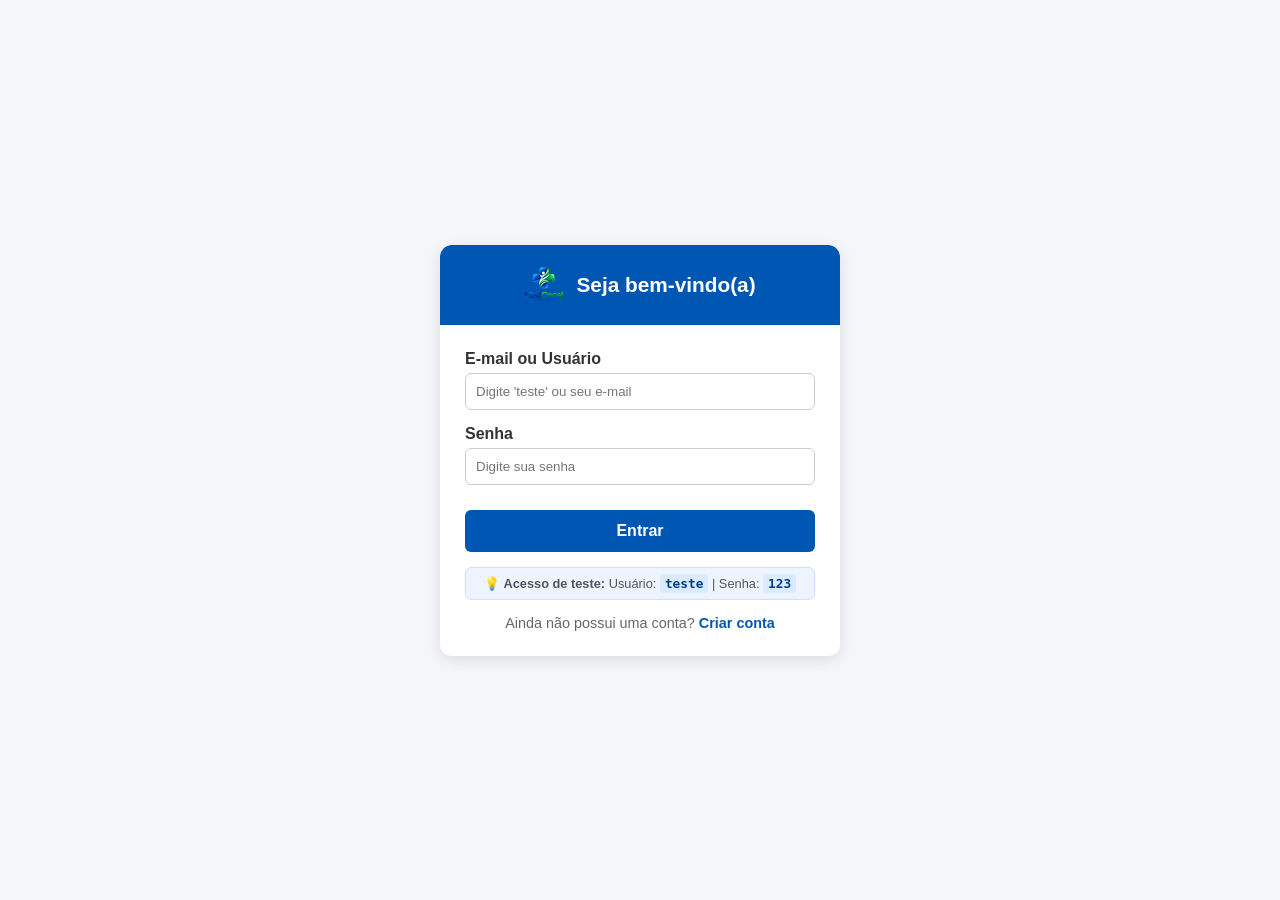
<file: index.html>
<!DOCTYPE html>
<html lang="pt-BR">
<head>
    <meta charset="UTF-8">
    <meta name="viewport" content="width=device-width, initial-scale=1.0">
    <title>Clínica MedCocal - Cadastro de Paciente</title>
    <link rel="stylesheet" href="style.css">
</head>
<body>
    <header>
    <a href="index.html" class="logo-link">
        <img src="logo-medcocal.png" alt="Clínica MedCocal" class="logo-img">
    </a>
    <nav>
        <a href="index.html">Pacientes</a>
        <a href="medicos.html">Médicos</a>
        <a href="servicos.html" class="active">Serviços</a>
        <a href="agendamentos.html">Agendamentos</a>
        <a href="#" onclick="fazerLogout()">Sair</a>
    </nav>
</header>

    <main class="container">
        <h2>Cadastro de Paciente</h2>
        <form id="formPaciente">
            <div class="form-group">
                <label for="nome">Nome Completo:</label>
                <input type="text" id="nome" required placeholder="Digite o nome completo">
            </div>

            <div class="form-group">
                <label for="email">E-mail:</label>
                <input type="email" id="email" required placeholder="exemplo@email.com">
            </div>

            <div class="form-group">
                <label for="senha">Senha:</label>
                <input type="password" id="senha" required placeholder="Digite sua senha">
            </div>

            <div class="form-group">
                <label for="telefone">Telefone:</label>
                <input type="tel" id="telefone" required placeholder="(00) 00000-0000">
            </div>

            <div class="form-group">
                <label for="cpf">CPF:</label>
                <input type="text" id="cpf" required placeholder="000.000.000-00">
            </div>

            <button type="submit" class="btn-submit">Cadastrar Paciente</button>
        </form>
    </main>

    <script src="script.js"></script>
</body>
</html>
</file>
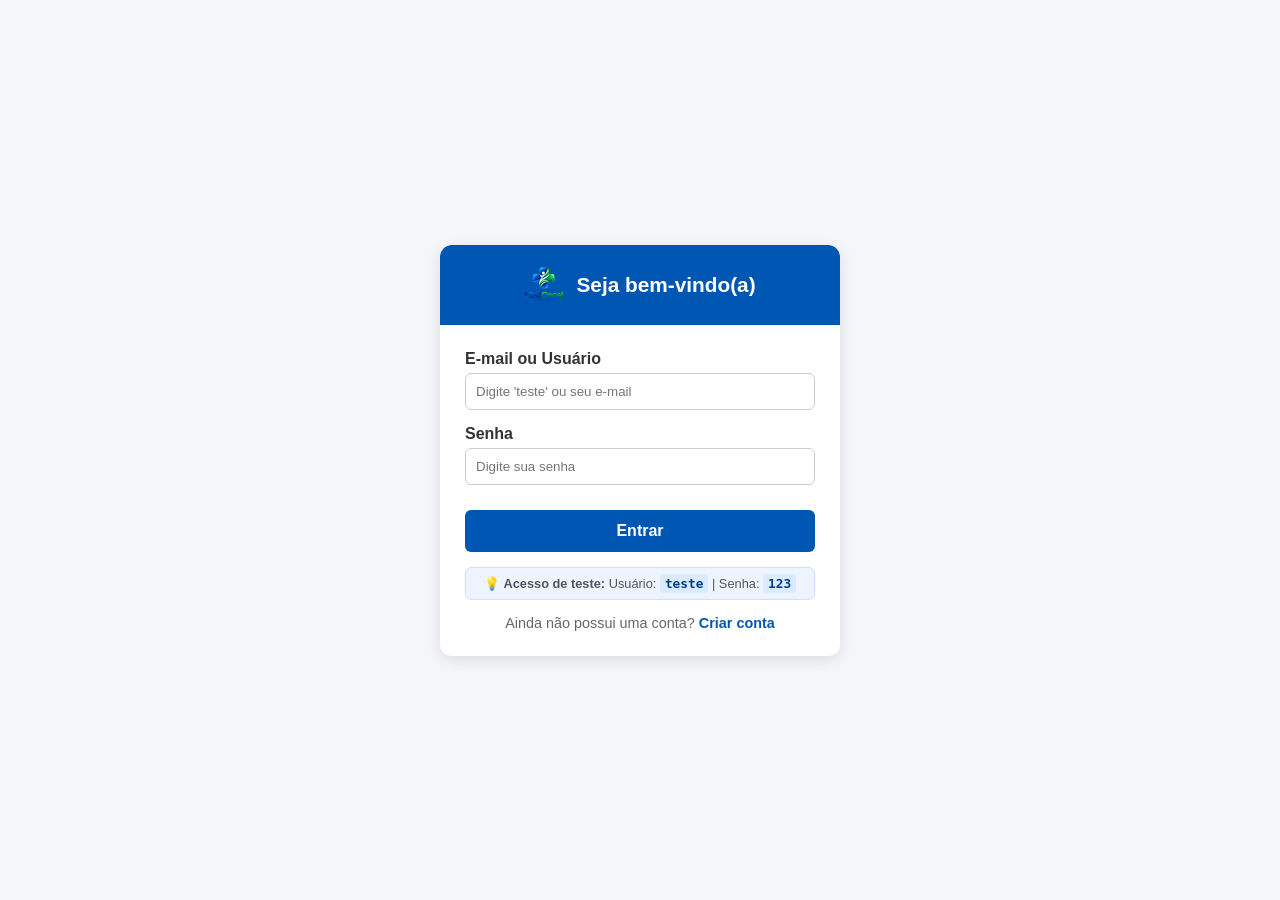
<file: agendamentos.html>
<!DOCTYPE html>
<html lang="pt-BR">
<head>
    <meta charset="UTF-8">
    <meta name="viewport" content="width=device-width, initial-scale=1.0">
    <title>Clínica MedCocal - Agendamentos</title>
    <link rel="stylesheet" href="style.css">
</head>
<body>
    <header>
    <a href="index.html" class="logo-link">
        <img src="logo-medcocal.png" alt="Clínica MedCocal" class="logo-img">
    </a>
    <nav>
    <a href="index.html">Pacientes</a>
    <a href="medicos.html">Médicos</a>
    <a href="servicos.html">Serviços</a>
    <a href="agendamentos.html" class="active">Agendamentos</a>
    <a href="#" onclick="fazerLogout()">Sair</a>
</nav>
</header>

    <main class="container">
        <h2>Novo Agendamento</h2>
        <form id="formAgendamento">
            <div class="form-group">
                <label for="pacienteSelect">Paciente:</label>
                <input type="text" id="pacienteSelect" required placeholder="Nome do paciente">
            </div>

            <div class="form-group">
                <label for="medicoSelect">Médico:</label>
                <select id="medicoSelect" required>
                    <option value="">Selecione o médico</option>
                    <option value="Dr. João Silva">Dr. João Silva (Cardiologia)</option>
                    <option value="Dra. Maria Santos">Dra. Maria Santos (Pediatria)</option>
                </select>
            </div>

            <div class="form-group">
                <label for="servicoSelect">Serviço:</label>
                <select id="servicoSelect" required>
                    <option value="">Selecione o serviço</option>
                    <option value="Consulta">Consulta Presencial (R$ 150,00)</option>
                    <option value="Exame de Sangue">Exame de Sangue (R$ 80,00)</option>
                </select>
            </div>

            <div class="form-group">
                <label for="dataHora">Data e Horário:</label>
                <input type="datetime-local" id="dataHora" required>
            </div>

            <button type="submit" class="btn-submit">Confirmar Agendamento</button>
        </form>
    </main>

    <script src="script.js"></script>
</body>
</html>
</file>
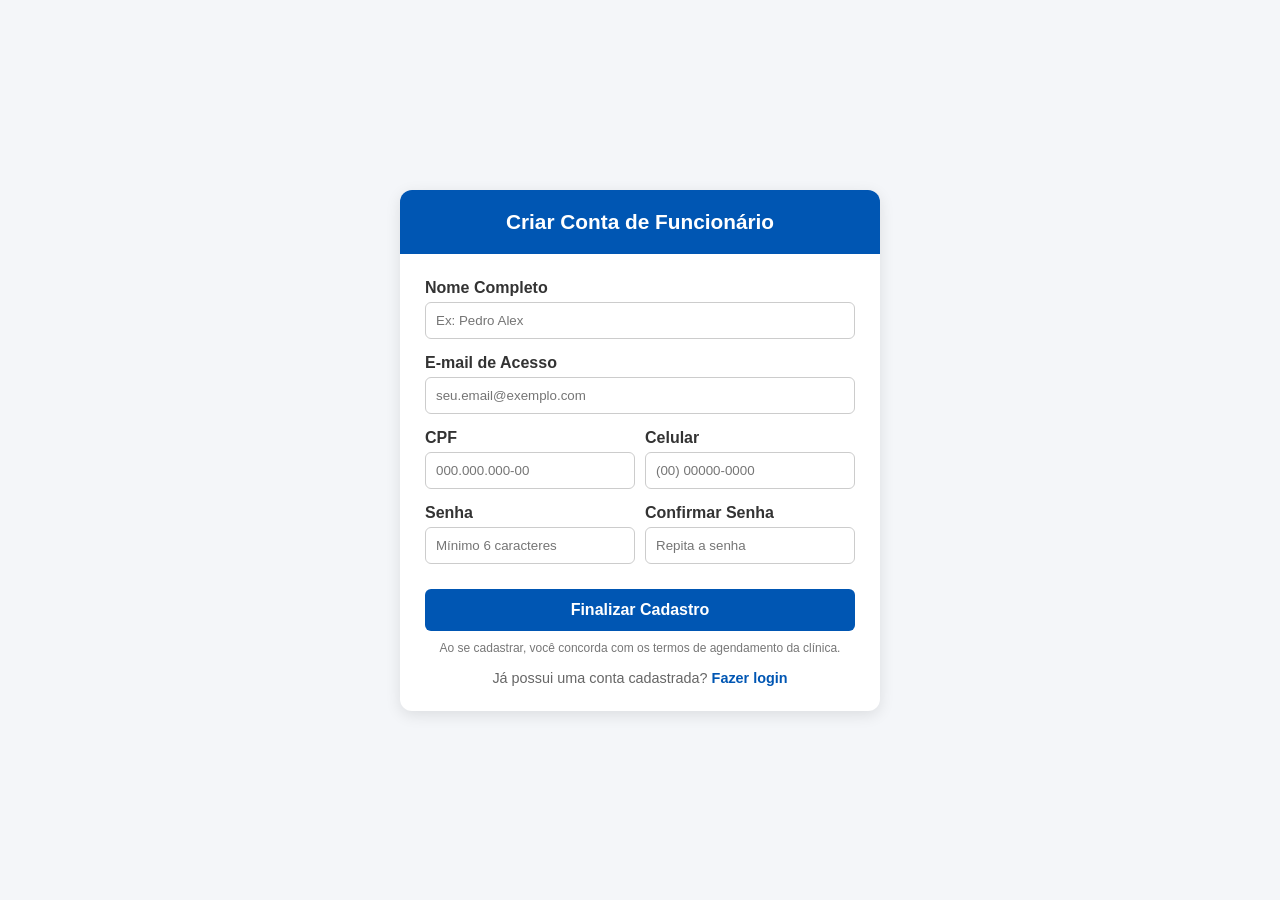
<file: cadastro.html>
<!DOCTYPE html>
<html lang="pt-BR">
<head>
    <meta charset="UTF-8">
    <meta name="viewport" content="width=device-width, initial-scale=1.0">
    <title>Clínica MedCocal - Criar Conta</title>
    <link rel="stylesheet" href="style.css">
</head>
<body class="login-body">

    <div class="login-card" style="max-width: 480px;">
        <div class="login-header">
            <h2>Criar Conta de Funcionário</h2>
        </div>
        
        <form id="formCadastroFuncionario" class="login-form">
            <div class="form-group">
                <label for="nomeFuncionario">Nome Completo</label>
                <input type="text" id="nomeFuncionario" required placeholder="Ex: Pedro Alex">
            </div>

            <div class="form-group">
                <label for="emailFuncionario">E-mail de Acesso</label>
                <input type="email" id="emailFuncionario" required placeholder="seu.email@exemplo.com">
            </div>

            <div style="display: flex; gap: 10px;">
                <div class="form-group" style="flex: 1;">
                    <label for="cpfFuncionario">CPF</label>
                    <input type="text" id="cpfFuncionario" required placeholder="000.000.000-00">
                </div>
                <div class="form-group" style="flex: 1;">
                    <label for="celularFuncionario">Celular</label>
                    <input type="tel" id="celularFuncionario" required placeholder="(00) 00000-0000">
                </div>
            </div>

            <div style="display: flex; gap: 10px;">
                <div class="form-group" style="flex: 1;">
                    <label for="senhaFuncionario">Senha</label>
                    <input type="password" id="senhaFuncionario" required placeholder="Mínimo 6 caracteres">
                </div>
                <div class="form-group" style="flex: 1;">
                    <label for="confirmarSenha">Confirmar Senha</label>
                    <input type="password" id="confirmarSenha" required placeholder="Repita a senha">
                </div>
            </div>

            <button type="submit" class="btn-submit">Finalizar Cadastro</button>

            <p style="font-size: 0.75rem; color: #777; text-align: center; margin-top: 10px;">
                Ao se cadastrar, você concorda com os termos de agendamento da clínica.
            </p>

            <p class="login-footer">
                Já possui uma conta cadastrada? <a href="login.html">Fazer login</a>
            </p>
        </form>
    </div>

    <script src="script.js"></script>
</body>
</html>
</file>
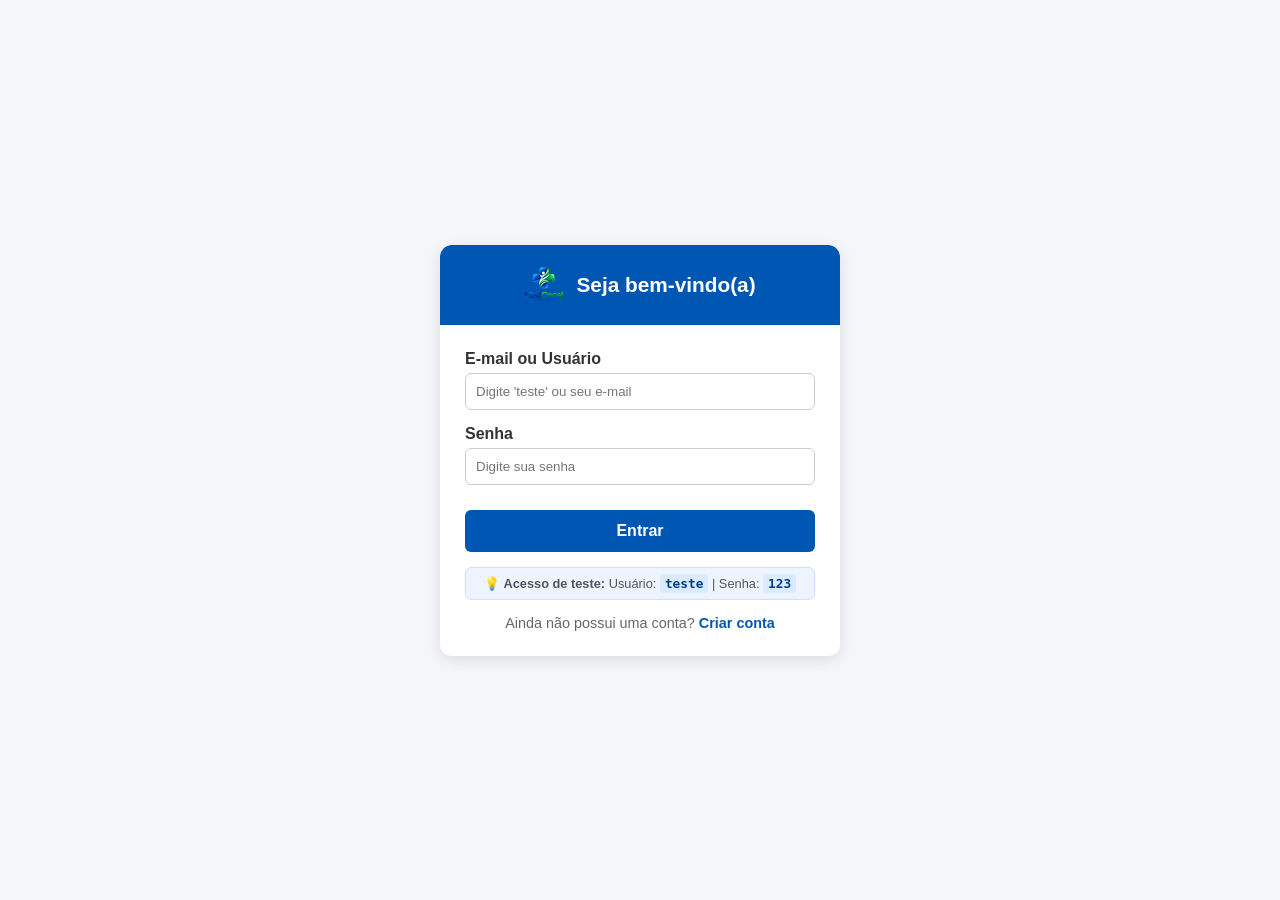
<file: index.html.html>
<!DOCTYPE html>
<html lang="pt-BR">
<head>
    <meta charset="UTF-8">
    <meta name="viewport" content="width=device-width, initial-scale=1.0">
    <title>Clínica MedCocal</title>
    <link rel="stylesheet" href="style.css">
</head>
<body>
    <header>
        <h1>Clínica MedCocal</h1>
        <nav>
            <a href="#">Pacientes</a>
            <a href="#">Médicos</a>
            <a href="#">Serviços</a>
            <a href="#">Agendamentos</a>
        </nav>
    </header>
    <main>
        <h2>Bem-vindo ao Sistema de Agendamentos</h2>
    </main>
    <script src="script.js"></script>
</body>
</html>
</file>
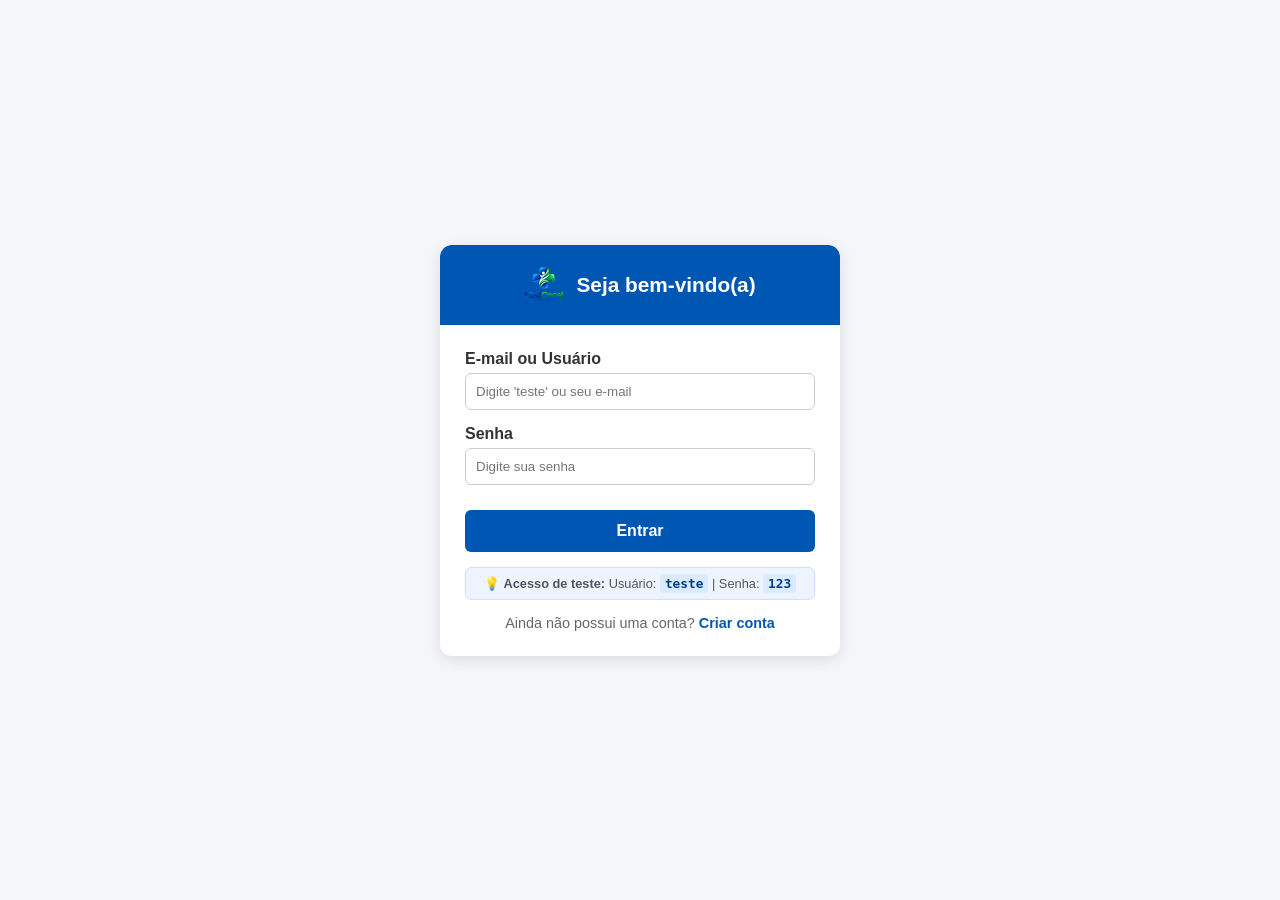
<file: login.html>
<!DOCTYPE html>
<html lang="pt-BR">
<head>
    <meta charset="UTF-8">
    <meta name="viewport" content="width=device-width, initial-scale=1.0">
    <title>Clínica MedCocal - Login</title>
    <link rel="stylesheet" href="style.css">
</head>
<body class="login-body">

    <div class="login-card">
        <div class="login-header">
            <img src="logo-medcocal.png" alt="Logotipo Clínica MedCocal" class="logo-login">
            <h2>Seja bem-vindo(a)</h2>
        </div>
        
        <form id="formLogin" class="login-form">
    <div class="form-group">
        <label for="loginEmail">E-mail ou Usuário</label>
        <input type="text" id="loginEmail" required placeholder="Digite 'teste' ou seu e-mail">
    </div>

    <div class="form-group">
        <label for="loginSenha">Senha</label>
        <input type="password" id="loginSenha" required placeholder="Digite sua senha">
    </div>

    <button type="submit" class="btn-submit">Entrar</button>

    <!-- Observação de Acesso de Teste -->
    <p class="dica-teste">
        💡 <strong>Acesso de teste:</strong> Usuário: <code>teste</code> | Senha: <code>123</code>
    </p>

    <p class="login-footer">
        Ainda não possui uma conta? <a href="cadastro.html">Criar conta</a>
    </p>
</form>
    </div>

    <script src="script.js"></script>
</body>
</html>
</file>
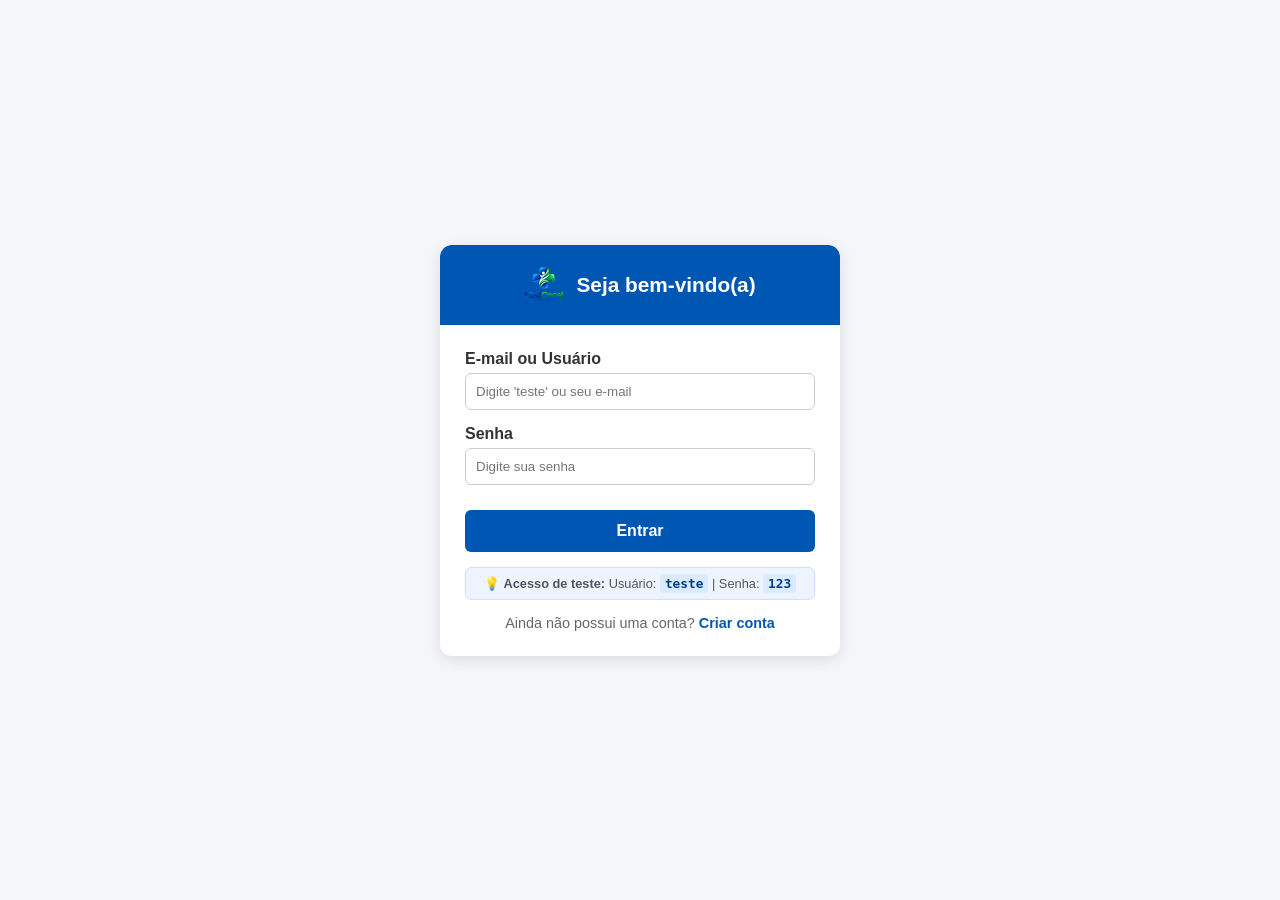
<file: medicos.html>
<!DOCTYPE html>
<html lang="pt-BR">
<head>
    <meta charset="UTF-8">
    <meta name="viewport" content="width=device-width, initial-scale=1.0">
    <title>Clínica MedCocal - Cadastro de Médicos</title>
    <link rel="stylesheet" href="style.css">
</head>
<body>
    <header>
    <a href="index.html" class="logo-link">
        <img src="logo-medcocal.png" alt="Clínica MedCocal" class="logo-img">
    </a>
    <nav>
        <a href="index.html">Pacientes</a>
        <a href="medicos.html">Médicos</a>
        <a href="servicos.html" class="active">Serviços</a>
        <a href="agendamentos.html">Agendamentos</a>
        <a href="#" onclick="fazerLogout()">Sair</a>
    </nav>
</header>

    <main class="container">
        <h2>Cadastro de Médico</h2>
        <form id="formMedico">
            <div class="form-group">
                <label for="nomeMedico">Nome do Médico:</label>
                <input type="text" id="nomeMedico" required placeholder="Dr. João Silva">
            </div>

            <div class="form-group">
                <label for="crm">CRM:</label>
                <input type="text" id="crm" required placeholder="12345/PI">
            </div>

            <div class="form-group">
                <label for="especialidade">Especialidade:</label>
                <select id="especialidade" required>
                    <option value="">Selecione uma especialidade</option>
                    <option value="Cardiologia">Cardiologia</option>
                    <option value="Dermatologia">Dermatologia</option>
                    <option value="Pediatria">Pediatria</option>
                    <option value="Ortopedia">Ortopedia</option>
                    <option value="Clínica Geral">Clínica Geral</option>
                </select>
            </div>

            <div class="form-group">
                <label for="emailMedico">E-mail Profissional:</label>
                <input type="email" id="emailMedico" required placeholder="medico@medcocal.com">
            </div>

            <button type="submit" class="btn-submit">Cadastrar Médico</button>
        </form>
    </main>

    <script src="script.js"></script>
</body>
</html>
</file>
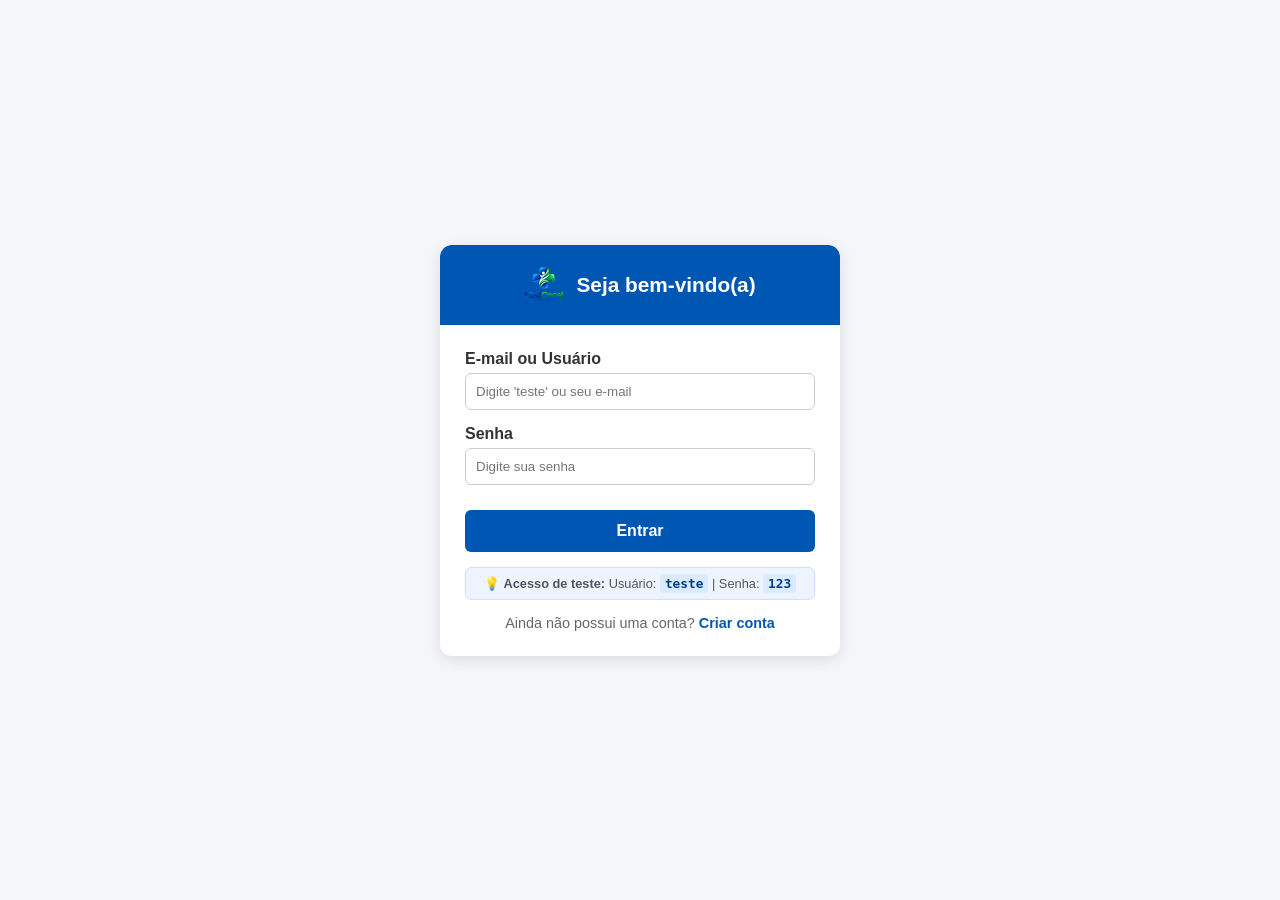
<file: servicos.html>
<!DOCTYPE html>
<html lang="pt-BR">
<head>
    <meta charset="UTF-8">
    <meta name="viewport" content="width=device-width, initial-scale=1.0">
    <title>Clínica MedCocal - Gestão de Serviços</title>
    <link rel="stylesheet" href="style.css">
</head>
<body>
    <header>
    <a href="index.html" class="logo-link">
        <img src="logo-medcocal.png" alt="Clínica MedCocal" class="logo-img">
    </a>
    <nav>
        <a href="index.html">Pacientes</a>
        <a href="medicos.html">Médicos</a>
        <a href="servicos.html" class="active">Serviços</a>
        <a href="agendamentos.html">Agendamentos</a>
        <a href="#" onclick="fazerLogout()">Sair</a>
    </nav>
</header>

    <main class="container">
        <h2>Cadastro de Serviço / Exame</h2>
        <form id="formServico">
            <div class="form-group">
                <label for="nomeServico">Nome do Serviço:</label>
                <input type="text" id="nomeServico" required placeholder="Ex: Consulta Generalista, Hemograma">
            </div>

            <div class="form-group">
                <label for="preco">Preço (R$):</label>
                <input type="number" step="0.01" id="preco" required placeholder="150.00">
            </div>

            <div class="form-group">
                <label for="duracao">Duração (em minutos):</label>
                <input type="number" id="duracao" required placeholder="30">
            </div>

            <button type="submit" class="btn-submit">Cadastrar Serviço</button>
        </form>
    </main>

    <script src="script.js"></script>
</body>
</html>
</file>
<file: style.css>
* {
    margin: 0;
    padding: 0;
    box-sizing: border-box;
}

body {
    font-family: Arial, sans-serif;
    background-color: #f4f6f9;
    color: #333;
}

header {
    background-color: #0056b3;
    color: white;
    padding: 1rem 2rem;
    display: flex;
    justify-content: space-between;
    align-items: center;
}

nav a {
    color: white;
    margin-left: 15px;
    text-decoration: none;
    font-weight: bold;
}

nav a.active {
    border-bottom: 2px solid white;
}

.container {
    max-width: 500px;
    margin: 40px auto;
    background: white;
    padding: 25px;
    border-radius: 8px;
    box-shadow: 0 4px 6px rgba(0,0,0,0.1);
}

h2 {
    margin-bottom: 20px;
    color: #0056b3;
    text-align: center;
}

.form-group {
    margin-bottom: 15px;
}

.form-group label {
    display: block;
    margin-bottom: 5px;
    font-weight: bold;
}

.form-group input {
    width: 100%;
    padding: 10px;
    border: 1px solid #ccc;
    border-radius: 4px;
}

.btn-submit {
    width: 100%;
    padding: 12px;
    background-color: #0056b3;
    color: white;
    border: none;
    border-radius: 4px;
    font-size: 16px;
    cursor: pointer;
}

.btn-submit:hover {
    background-color: #003d80;
}
.form-group select {
    width: 100%;
    padding: 10px;
    border: 1px solid #ccc;
    border-radius: 4px;
    background-color: white;
}
/* Estilos específicos para a tela de Login */
.login-body {
    display: flex;
    justify-content: center;
    align-items: center;
    min-height: 100vh;
    background-color: #f4f6f9;
}

.login-card {
    background: white;
    width: 100%;
    max-width: 400px;
    border-radius: 12px;
    box-shadow: 0 4px 15px rgba(0, 0, 0, 0.08);
    overflow: hidden;
}

.login-header {
    background-color: #1a66ff;
    color: white;
    padding: 20px;
    text-align: center;
}

.login-header h2 {
    color: white;
    margin: 0;
    font-size: 1.4rem;
}

.login-form {
    padding: 25px;
}

.login-footer {
    text-align: center;
    margin-top: 20px;
    font-size: 0.9rem;
    color: #666;
}

.login-footer a {
    color: #1a66ff;
    font-weight: bold;
    text-decoration: none;
}

.login-footer a:hover {
    text-decoration: underline;
}
/* Ajustes do Logotipo no Cabeçalho */
/* Ajuste de tamanho e alinhamento do cabeçalho */
header {
    display: flex;
    justify-content: space-between;
    align-items: center;
    padding: 10px 40px;
    background-color: #0056b3; /* Cor do fundo azul */
}

.logo-img {
    height: 60px; /* Reduz a altura para caber perfeitamente */
    width: auto;  /* Mantém a proporção da imagem */
    display: block;
}
/* Alinhamento do logotipo lado a lado com o título no Login */
.login-header {
    display: flex;
    align-items: center;
    justify-content: center;
    gap: 12px; /* Espaço entre o logotipo e o texto */
    padding: 20px;
    background-color: #0056b3;
    color: white;
}

.logo-login {
    height: 45px; /* Tamanho proporcional do logotipo */
    width: auto;
    display: block;
}
/* ==========================================
   CORREÇÃO DA TELA DE LOGIN (Cole no final do arquivo)
   ========================================== */

.login-body {
    display: flex;
    justify-content: center;
    align-items: center;
    min-height: 100vh;
    background-color: #f4f6f9;
    margin: 0;
}

.login-card {
    background: white;
    width: 100%;
    max-width: 400px;
    border-radius: 12px;
    box-shadow: 0 4px 15px rgba(0, 0, 0, 0.1);
    overflow: hidden;
}

.login-header {
    background-color: #0056b3;
    padding: 20px;
    display: flex;
    align-items: center;
    justify-content: center;
    gap: 12px;
}

.login-header h2 {
    color: white;
    margin: 0;
    font-size: 1.3rem;
}

.logo-login {
    height: 40px;
    width: auto;
    display: block;
}

.login-form {
    padding: 25px;
}

.login-form .form-group {
    margin-bottom: 15px;
    display: flex;
    flex-direction: column;
}

.login-form label {
    font-weight: bold;
    margin-bottom: 5px;
    color: #333;
}

.login-form input {
    width: 100%;
    padding: 10px;
    border: 1px solid #ccc;
    border-radius: 6px;
    box-sizing: border-box;
}

.btn-submit {
    width: 100%;
    padding: 12px;
    background-color: #0056b3;
    color: white;
    border: none;
    border-radius: 6px;
    font-size: 1rem;
    font-weight: bold;
    cursor: pointer;
    margin-top: 10px;
}

.btn-submit:hover {
    background-color: #004085;
}

.login-footer {
    text-align: center;
    margin-top: 15px;
    font-size: 0.9rem;
    color: #666;
}

.login-footer a {
    color: #0056b3;
    font-weight: bold;
    text-decoration: none;
}

.login-footer a:hover {
    text-decoration: underline;
}
/* Dica visual para login de teste */
.dica-teste {
    font-size: 0.8rem;
    color: #555;
    background-color: #eef4ff;
    border: 1px solid #cce0ff;
    padding: 8px 10px;
    border-radius: 6px;
    margin-top: 15px;
    text-align: center;
}

.dica-teste code {
    background-color: #dbeafe;
    padding: 2px 5px;
    border-radius: 4px;
    font-weight: bold;
    color: #004085;
}
</file>
